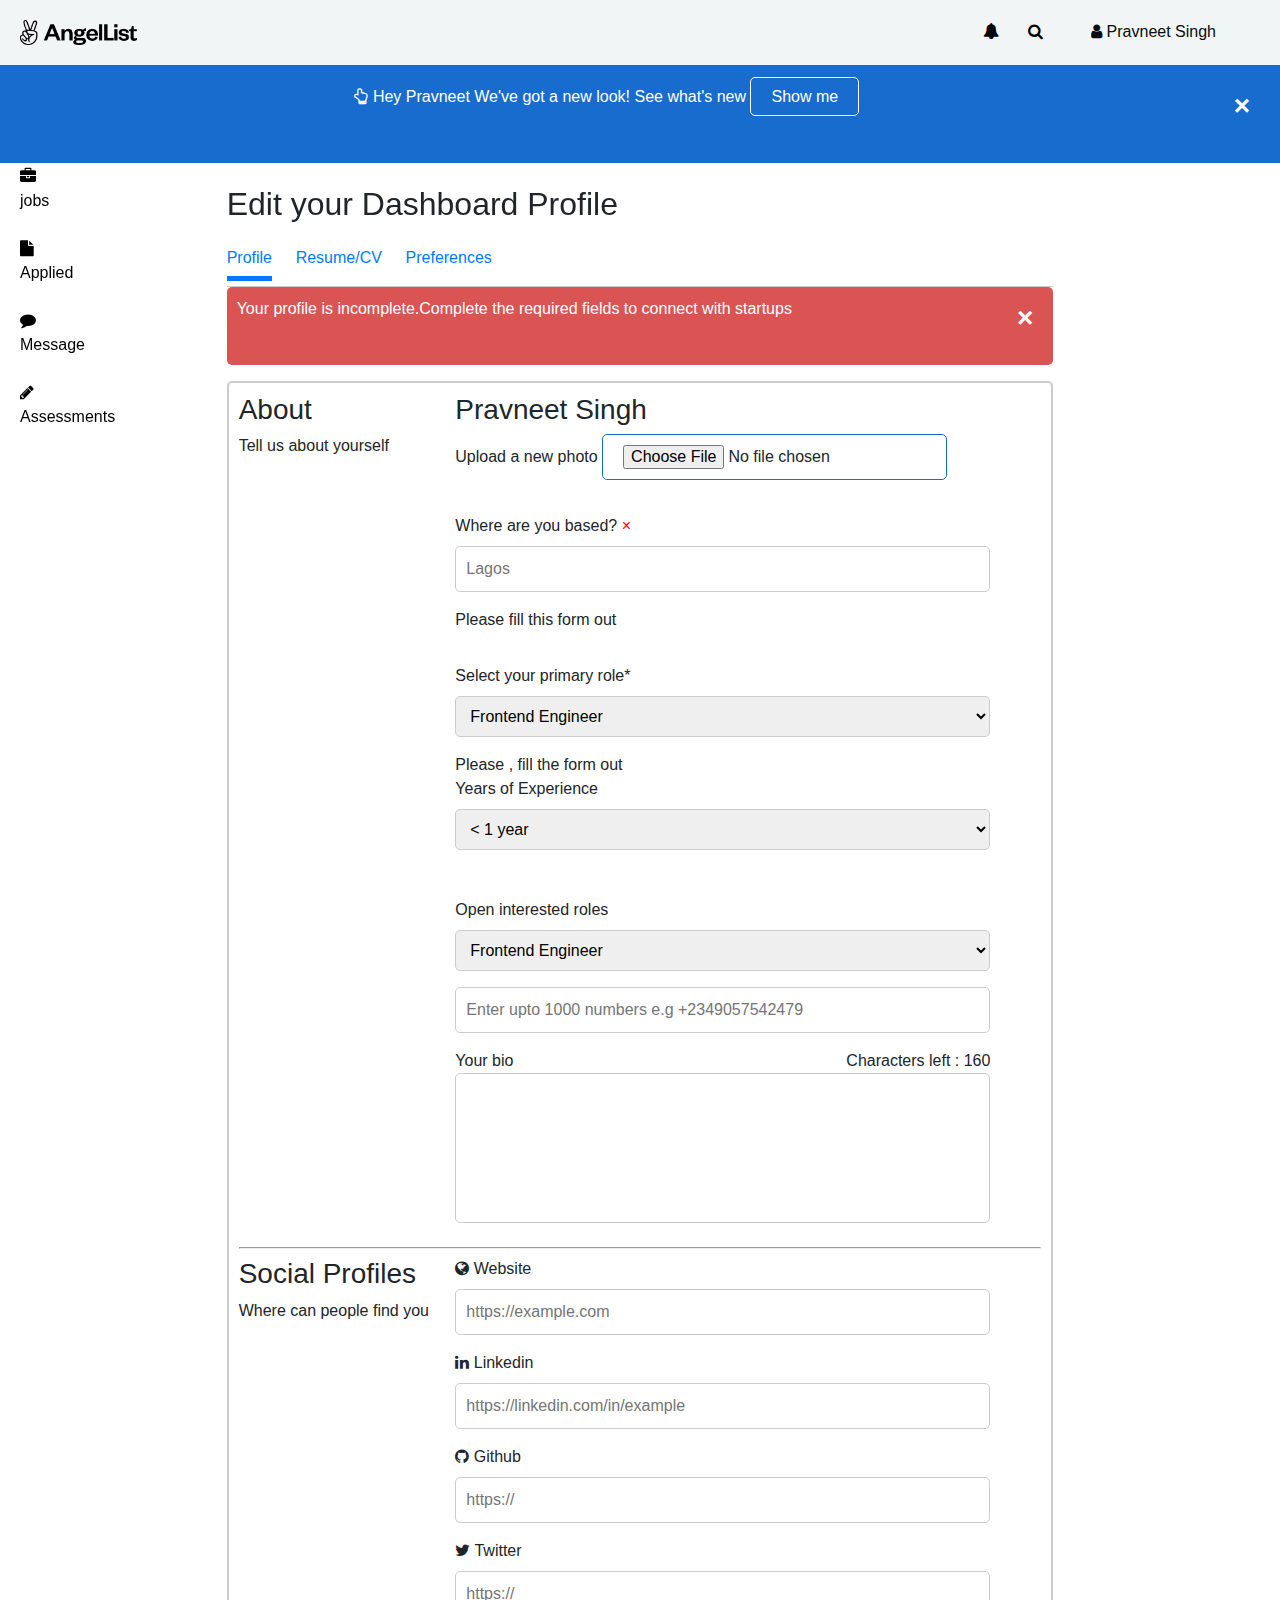
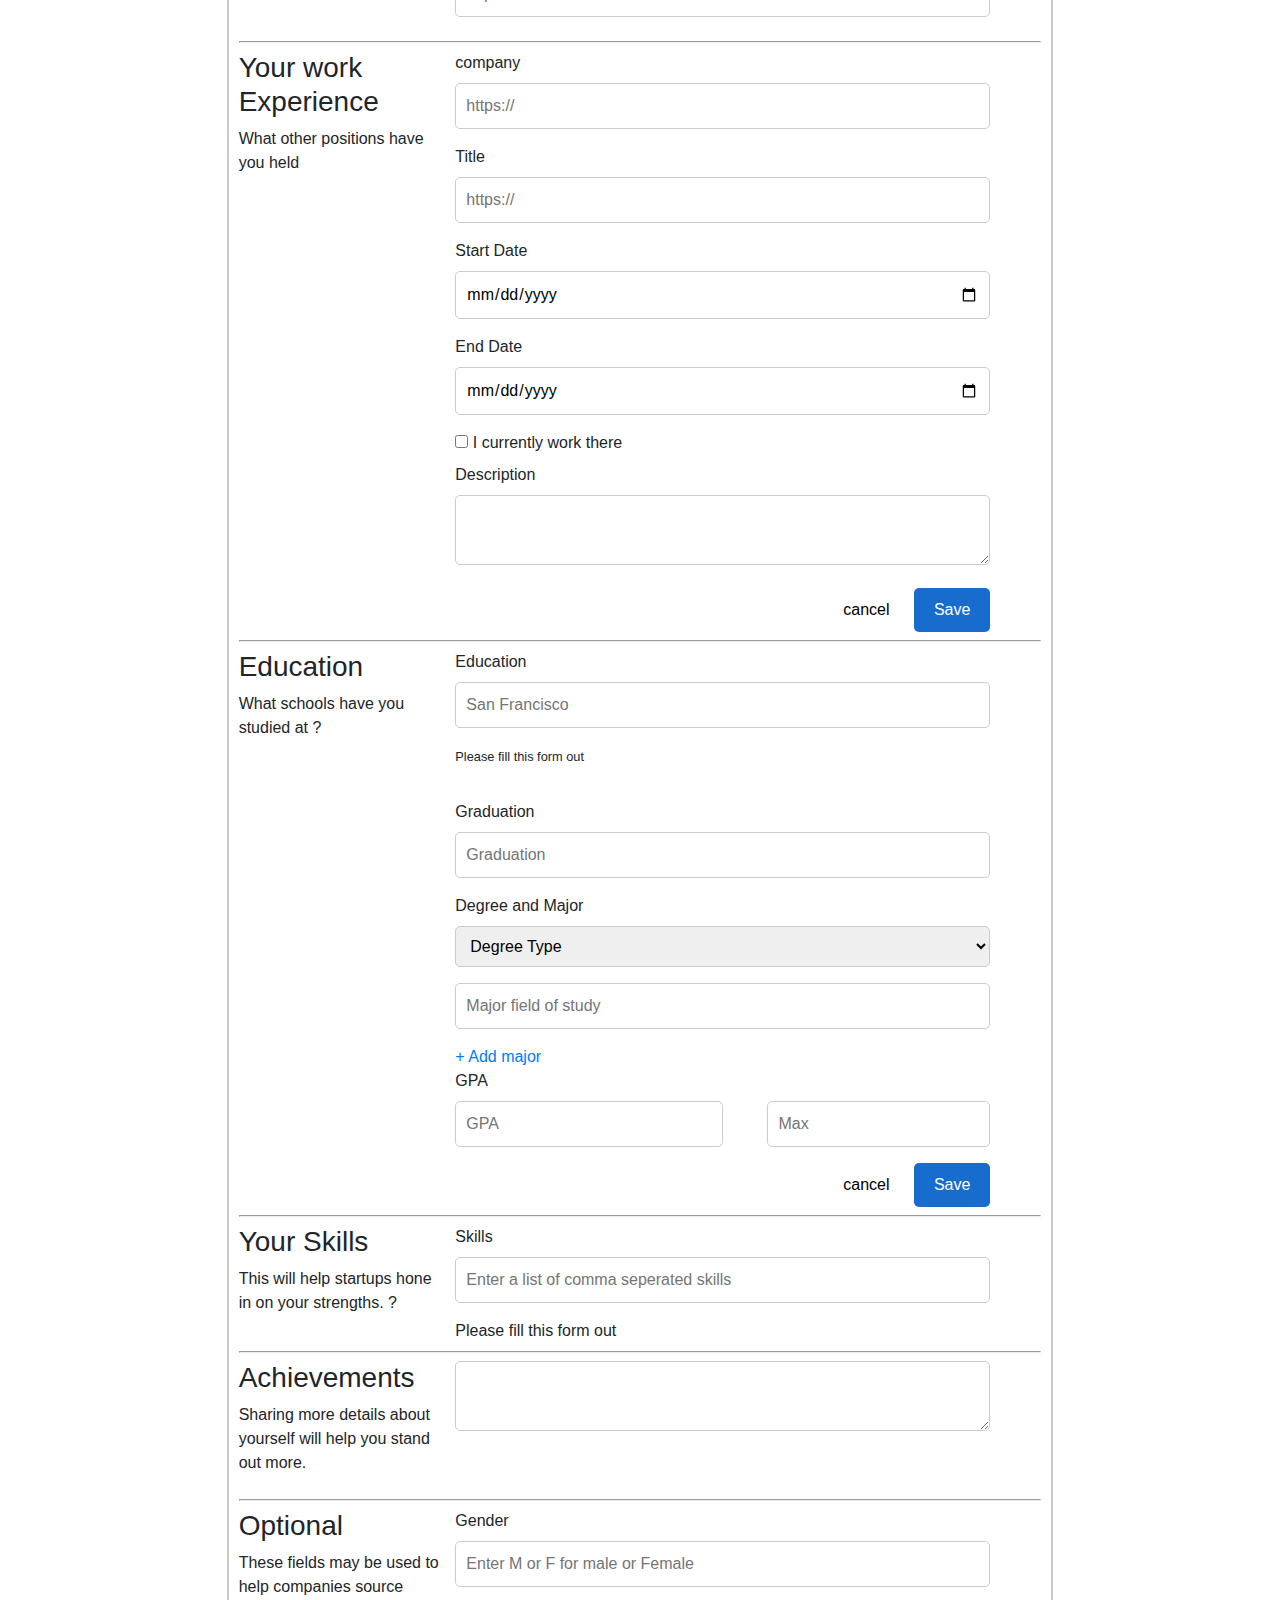
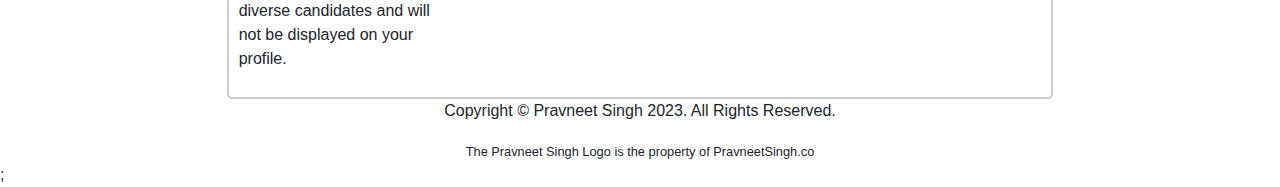
<file: index.html>
<!doctype html>
<html lang="en">
<head>
    <meta charset="utf-8">
    <meta name="viewport" content="width=device-width , initial-scale=1.0">
    <title>Edit your Dashboard Profile : User Details</title> 
    <link rel="stylesheet" href="css/easyframer.css"> 
    <link rel="stylesheet" href="assets/fontawesome/css/font-awesome.min.css"> 
    <link  rel="stylesheet" href="css/style.css"> 
</head> 
<body>
    <header>
        <section class="bg-input-github w-100 bg-header header">
            <!-- Wrap the contents within header-->
            <div class="framer">
                <!-- Align the contents taking note of mobile first design--> 
                <div class="frame justify-content-between">
                    <!--Brand--> 
                    
                    <a href="#" class="d-sm-hide">
                        <img src="assets/images/logo.png" class="w-100 w-15" alt="Our logo">
                    </a>
                    <!--Navigation--> 
                    <nav class="main-navigation d-sm-hide">
                        <a href="#">
                            <i class="fa fa-bell"></i>
                        </a> 
                        <a href="#">
                            <i class="fa fa-search"></i>
                        </a>
                        <section class="has-dropdown d-sm-hide">
                            <a href="#" class="user-link"> 
                                <i class="fa fa-user"></i> 
                                <span>Pravneet Singh</span> 
                            </a> 
                            <div class="is-drop-content">
                                <div class="frame justify-content-between border-b-faint pad-10 m-b-1">
                                    <div>
                                        <p class="m-b-2">Pravneet Singh</p>
                                        <small>Open to hire</small>
                                    </div>
                                    <img class="w-100 w-15 img-circle" src="assets/images/logo.png">
                                </div>
                                
                                <div class="anchor-block border-b-faint pad-10 m-b-1">
                                <h5 class="faint-text">Persona</h5> 
                                    <a href="#">Edit Profile</a> 
                                    <a href="#">Assessments</a> 
                                    <a href="#">Settings</a> 
                                </div>  
                                <div class="anchor-block">
                                    <a href="#" class="faint-text">Help</a>
                                    <a href="#" class="faint-text">Logout</a>
                                </div>

                                <a href="#" class="button no-border bg-blue white-text center-text job-link">Post a Job</a>
                            </div>
                        </section>
                        
                    </nav> 
                    <!-- Mobile Layout-->
                    <div class="fr-6">
                        <a href="#" class="w-15 d-md-hide">
                            <img src="assets/images/logo.png" class="w-100" alt="Our logo">
                        </a>
                    </div>
                    <div class="d-md-hide mobile-toggle pad-top-15">
                        <button class="mobile-toggler relative change-toggle pad-top-15" id="mobile-toggler">
                            <span></span>
                            <span></span>
                            <span></span> 
                        </button> 
                        <section class="mobile-navigations d-md-hide d-nothing out-of-view"> 
                            <a href="#" class="">Profile</a> <!--Profile is a dropdown-->
                            <a href="#" class="">Jobs</a> 
                            <a href="#" class="">Applied</a>
                            <a href="#" class="">Applied</a>
                            <a href="#" class="">Message</a>
                            <a href="#" class="">Assessments</a>
                            <section class="has-dropdown">
                                <a href="#" class="tabber">
                                    <spa> Notifications </spa>
                                    <i class="fa fa-caret-down fa fa-chevron-down"></i> 
                                </a>
                                <div class="tab-content">
                                        <a href="#">Front End</a>
                                        <a href="#">Front End</a>
                                        <a href="#">Front End</a>
                                </div> 
                            </section>
                            <!--Search--> 
                            <a href="#" class="">Logout</a>
                        </section>
                    </div>
                </div>
            </div>
        </section>
    </header> 
    <section>
        <!--Notification-->
        <div class="flex justify-content-between  bg-blue white-text m-b-2"> 
            <p></p>
            <p class="pad-20 center-text">
                <i class="fa fa-hand-o-up"></i>
                Hey Pravneet We've got a new look! See what's new 
                <a class="button white-text no-border no-outline radius-5  bg-parent border-around-white" href="#">
                    Show me
                </a>
            </p> 
            <p class="pad-20 close" data-dismiss=true  role="alertdialog">&times;</p>
        </div> 
       
        <div div class="framer ">
            <div class="frame ">
                <!--Sidebar -->
                <aside class="fr-md-2 d-sm-hide"> 
                    <div class="sticky-again">
                    <a href="#" >
                        <i class="fa fa-briefcase"></i> 
                        <p>jobs</p>
                    </a> 
                    <a href="#" >
                        <i class="fa fa-file"></i> 
                        <p>Applied</p>
                    </a>
                    <a href="#">
                        <i class="fa fa-comment"></i> 
                        <p>Message</p>
                    </a>
                    <a href="#">
                        <i class="fa fa-pencil"></i> 
                        <p>Assessments</p>
                    </a>
                </div>
                </aside> 
                <!--main content-->
                <main class="pad-top fr-md-8">
                    <div class="sticky-again">
                      <h2 class="m-b-2 edit-text">Edit your Dashboard Profile</h2> 
                    </div>
                    <!--The tabpane and the rest section -->
                    <div class="tabs-panel">
                        <a href="#" class="tab-reveal active-link">Profile</a> 
                        <a href="#" class="tab-reveal">Resume/CV</a>
                        <a href="#" class="tab-reveal">Preferences</a>
                    </div> 
                    <div class="tab active-content">
                        <div class="flex bg-red white-text radius-5 m-b-1">
                            <p class="pad-10">
                                Your profile is incomplete.Complete the required fields to connect with startups
                            </p>
                            <p class="pad-10 close white-text">&times;</p>
                        </div>
                        <div class="border-faint pad-10 radius-5">
                            <form method="POST" >
                                <div class="frame ">
                                    <div class="m-r-1 fr-md-3">
                                        <h3>About</h3> 
                                        <p>Tell us about yourself</p>
                                    </div> 
                                    <div class="fr-md-8">
                                        <div class="m-b-2r">
                                            <h3>Pravneet Singh</h3> 
                                            <label>Upload a new photo</label>
                                            <input type="file" id="avatar"
                                            class="m-b-2 a-p button no-border no-outline border-around-blue radius-5 bg-white">
                                        </div> 
                                        <div class="m-b-2r">
                                            <label>Where are you based? <spna class="red-text">&times;</spna></label>
                                            <div>
                                                <!-- <i>Search</i> -->
                                                <input id="residence"
                                                class="input a-p input-border-faint pad-10" 
                                                type="text" placeholder="Lagos">
                                            </div> 
                                            <span>Please fill this form out</span>
                                        </div>
                                        <div class="m-b-2r">
                                            <div>
                                                <label>Select your primary role*</label> 
                                                <select id="primary-role"
                                                class="input a-p input-border-faint pad-10">
                                                    <option value="Frontend  Engineer">Frontend Engineer</option> 
                                                    <option value="Backend Engineer">Backend Engineer</option>
                                                    <option value="Mobile App  Engineer">Mobile App Engineer</option>
                                                    <option value="Data Scientist">Data Scientist</option>
                                                </select> 
                                                <span>Please , fill the form out</span>
                                            </div> 
                                            <div>
                                                <label>Years of Experience</label> 
                                                <select id="Experience"
                                                class="input a-p input-border-faint pad-10">
                                                    <option value="less than 1">&lt; 1 year</option> 
                                                    <option value=" 1"> 1 year</option> 
                                                    <option value="2 years"> 2 years</option> 
                                                    <option value="3 years">3 years</option> 
                                                    <option value="4 years">4 years</option>  
                                                    <option value="4+">4+ years</option>
                                                </select> 
                                            </div>
                                        </div>
                                        <div>
                                            <label>Open interested  roles</label>
                                            <select  id="roles" class="input a-p input-border-faint pad-10" >
                                                <option value="Frontend  Engineer">Frontend Engineer</option> 
                                                <option value="Backend Engineer">Backend Engineer</option>
                                                <option value="Mobile App  Engineer">Mobile App Engineer</option>
                                                <option value="Data Scientist">Data Scientist</option>
                                            </select> 
                                        </div>
                                        <!-- <div>
                                            <label>Select Mobile numbers </label>
                                            <select  id="numbers" class="input input-border-faint pad-10" multiple>
                                                <option value="+2349099009900">+2349099009900</option> 
                                                <option value="+2349099009901">+2349099009901</option> 
                                                <option value="+2349099009902">+2349099009902</option> 
                                                <option value="+2349099009903">+2349099009903</option> 
                                            </select> 
                                        </div> -->
                                        <div>
                                            <input 
                                                class="input a-p input-border-faint pad-10" 
                                                type="text" id="mobile" 
                                                placeholder="Enter upto 1000 numbers e.g +2349057542479"
                                            >
                                        </div>
                                        <div>
                                            <div class="frame  justify-content-between">
                                                <span>Your bio</span>
                                                <div>
                                                    <span>Characters left : </span>
                                                    <span id="textCount">160</span> 
                                                </div>
                                            </div>
                                            <div 
                                              contenteditable="true"  
                                              id="message" class="a-p input input-border-faint pad-10" 
                                              style="height:150px"> 
                                            </div>
                                        </div>
                                    </div>
                                </div>
                                <hr>
                                <div class="frame ">
                                    <div class="fr-md-3 m-r-1">
                                        <h3>Social Profiles</h3> 
                                        <p>Where can people find you</p>
                                    </div> 
                                    <div class="fr-md-8 fr-12">
                                        <div>
                                            <label><i class="fa fa-globe"></i> Website</label>
                                            <div>
                                                <input 
                                                class="input input-border-faint pad-10" 
                                                type="text" 
                                                placeholder="https://example.com">
                                            </div> 
                                        </div>
                                        <div>
                                            <label><i class="fa fa-linkedin"></i> Linkedin</label>
                                            <div>
                                                <input 
                                                class="input a-p input-border-faint pad-10" 
                                                type="text" id="linkedin"
                                                placeholder="https://linkedin.com/in/example">
                                            </div> 
                                        </div>
                                        <div>
                                            <label><i class="fa fa-github"></i> Github</label>
                                            <div>
                                                <input 
                                                class="input input-border-faint pad-10" type="text" placeholder="https://">
                                            </div> 
                                        </div>
                                        <div>
                                            <label><i class="fa fa-twitter"></i> Twitter</label>
                                            <div>
                                                <input 
                                                class="input input-border-faint pad-10" type="text" placeholder="https://">
                                            </div> 
                                        </div>
                                    </div> 
                                </div> 
                                <hr/>
                                <div class="frame">
                                    <div class="fr-md-3 m-r-1">
                                        <h3>Your work Experience</h3> 
                                        <p>What other positions have you held</p>
                                    </div> 
                                    <div class="fr-md-8 fr-12">
                                        <div>
                                            <label>company</label>
                                            <div>
                                                <input 
                                                id="company"
                                                class="input input-border-faint pad-10 data-experience"
                                                type="text" placeholder="https://">
                                            </div> 
                                        </div>
                                        <div>
                                            <label>Title</label>
                                            <div>
                                                <input type="text" id="title"
                                                class="input data-experience input-border-faint pad-10" placeholder="https://">
                                            </div> 
                                        </div>
                                        <div>
                                            <label>Start Date</label>
                                            <div>
                                                <input type="date" id="start-date"
                                                class="input data-experience input-border-faint pad-10" >
                                            </div> 
                                        </div>
                                        <div>
                                            <label>End Date</label>
                                            <div>
                                                <input type="date" id="end-date"
                                                class="input exp input-border-faint pad-10 data-experience" >
                                            </div> 
                                            <input type="checkbox" class="a-p data-experience" id="check-work"> 
                                            <label>I currently work there</label>
                                        </div> 
                                        <div>
                                            <label>Description</label>
                                            <div>
                                                <textarea id="description"
                                                class="input input-border-faint pad-10 data-experience"></textarea>
                                            </div> 
                                        </div>
                                        <div class="text-right">
                                            <button 
                                            id="reset-experience" 
                                            class="button bg-parent no-border no-outline radius-5 a-p">
                                                cancel
                                            </button>
                                            <button 
                                            role="button"
                                            id="submit-experience"
                                            class="button bg-blue white-text no-border no-outline radius-5 a-p">
                                            Save
                                            </button>
                                        </div>
                                    </div> 
                                </div>
                                <hr>
                            
                                <div class="frame">
                                    <div class="fr-md-3 m-r-1">
                                        <h3>Education</h3> 
                                        <p>What schools have you studied at ?</p>
                                    </div> 
                                    <div class="fr-md-8 fr-12">
                                        <div class="m-b-2r">
                                            <label>Education</label>
                                            <div>
                                            
                                                <input 
                                                class="input input-border-faint pad-10" type="text" placeholder="San Francisco">
                                            </div> 
                                            <small>Please fill this form out</small>
                                        </div>
                                        <div>
                                            <label>Graduation</label>
                                            <input class="input input-border-faint pad-10" type="text" placeholder="Graduation">
                                        </div>
                                        <div>
                                            <div>
                                                <label>Degree and Major</label> 
                                                <select class="input input-border-faint pad-10">
                                                    <option value="Degree Type">Degree Type</option> 
                                                </select> 
                                                <input class="input input-border-faint pad-10" type="text" placeholder="Major field of study"> 
                                                <a href="#">+ Add major</a>
                                            </div> 
                                        </div>
                                        <div>
                                            <label>GPA</label> 
                                            <div class="frame justify-content-between">
                                                <div class="fr-md-6 m-r-1 fr-12">
                                                    <input class="input input-border-faint pad-10" type="text" placeholder="GPA"> 
                                                </div> 
                                                <div class="fr-md-5 fr-12">
                                                    <input class="input input-border-faint pad-10" type="text" placeholder="Max"> 
                                                </div>
                                            </div>
                                        </div>
                                        <div class="text-right">
                                            <button class="button bg-parent no-border no-outline radius-5">
                                                cancel
                                            </button>
                                            <button 
                                            class="button bg-blue white-text no-border no-outline radius-5">
                                            Save
                                            </button>
                                        </div>
                                    </div>
                                </div>
                                <hr/>
                                <div class="frame">
                                    <div class="fr-md-3 m-r-1">
                                        <h3>Your Skills</h3> 
                                        <p>This will help startups hone in on your strengths. ?</p>
                                    </div> 
                                    <div class="fr-md-8 fr-12"> 
                                        <label>Skills</label>
                                        <div>
                                
                                            <input class="input input-border-faint pad-10"
                                            type="text" placeholder="Enter a list of comma seperated skills">
                                        </div> 
                                        <span>Please fill this form out</span>
                                    </div>
                                </div> 
                                <hr/>
                                <div class="frame">
                                    <div class="fr-md-3 m-r-1">
                                        <h3>Achievements</h3> 
                                        <p>Sharing more details about yourself will help
                                            you stand out more.
                                        </p>
                                    </div> 
                                    <div class="fr-md-8 fr-12">
                                    
                                        <div>
                                            <textarea class="input input-border-faint pad-10"></textarea>
                                        </div>
                                    </div>
                                </div>
                                <hr>
                                <div class="frame">
                                    <div class="fr-md-3 m-r-1">
                                        <h3>Optional</h3> 
                                        <p>
                                            These fields may be used 
                                            to help companies source diverse candidates 
                                            and will not be displayed on your profile.
                                        </p>
                                    </div> 
                                    <div class="fr-md-8 fr-12">
                                        <div>
                                            <label>Gender</label>
                                            <input 
                                            class="input input-border-faint pad-10" type="text" placeholder="Enter M or F for male or Female">
                                        </div>
                                    </div>
                                    
                                </div>
                            </form> 
                        </div>
                    </div>
                    <!--Second tab-->
                    <div class="tab">
                        <h2>You have no resume to display currently</h2>
                    </div>
                     <!--Last  tab-->
                     <div class="tab">
                        <h2>You are yet to create a preference</h2>
                    </div>
                </main>
            </div>
            
        </div>
    </section>
    <footer>
        <div class="framer center-text">
            <p>Copyright &copy; Pravneet Singh 2023. All Rights Reserved. </p>
            <small>The Pravneet Singh Logo is the property of PravneetSingh.co</small>
        </div>
    </footer> 
    <script src="js/easyframer.js"></script> 
    <script src="js/profile-setup.js"></script>
</body>
</html>;
</file>
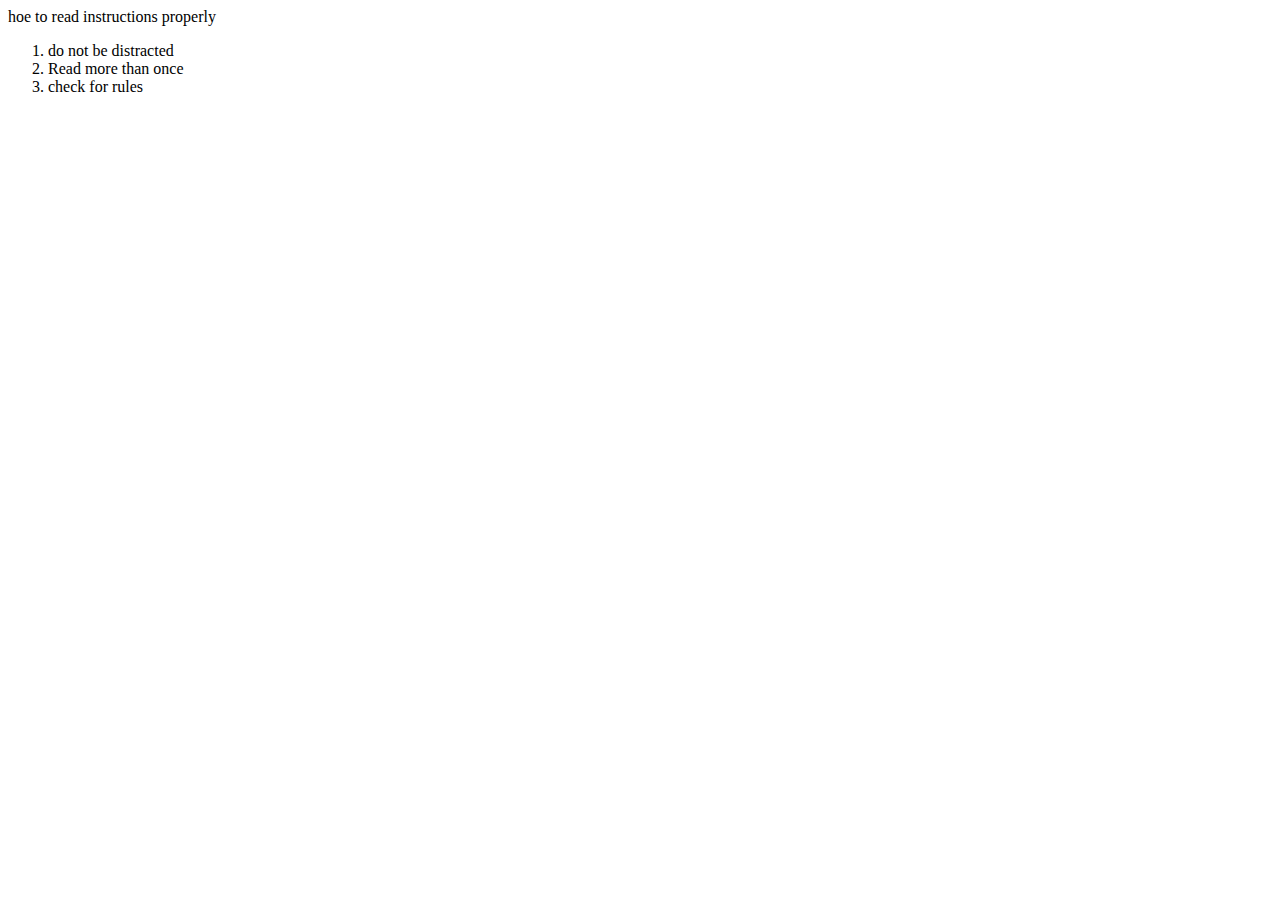
<file: instructions.html>
<html lang="en">
<head>
    <meta charset="UTF-8">
    <meta name="viewport" content="width=device-width, initial-scale=1.0">
    <title>Document</title>
</head>
<body>
    <p>hoe to read instructions properly</p>
    <ol>
        <li> do not be distracted</li>
        <li> Read more than once</li>
        <li> check for rules </li>
    </ol>
</body>
</html>
</file>
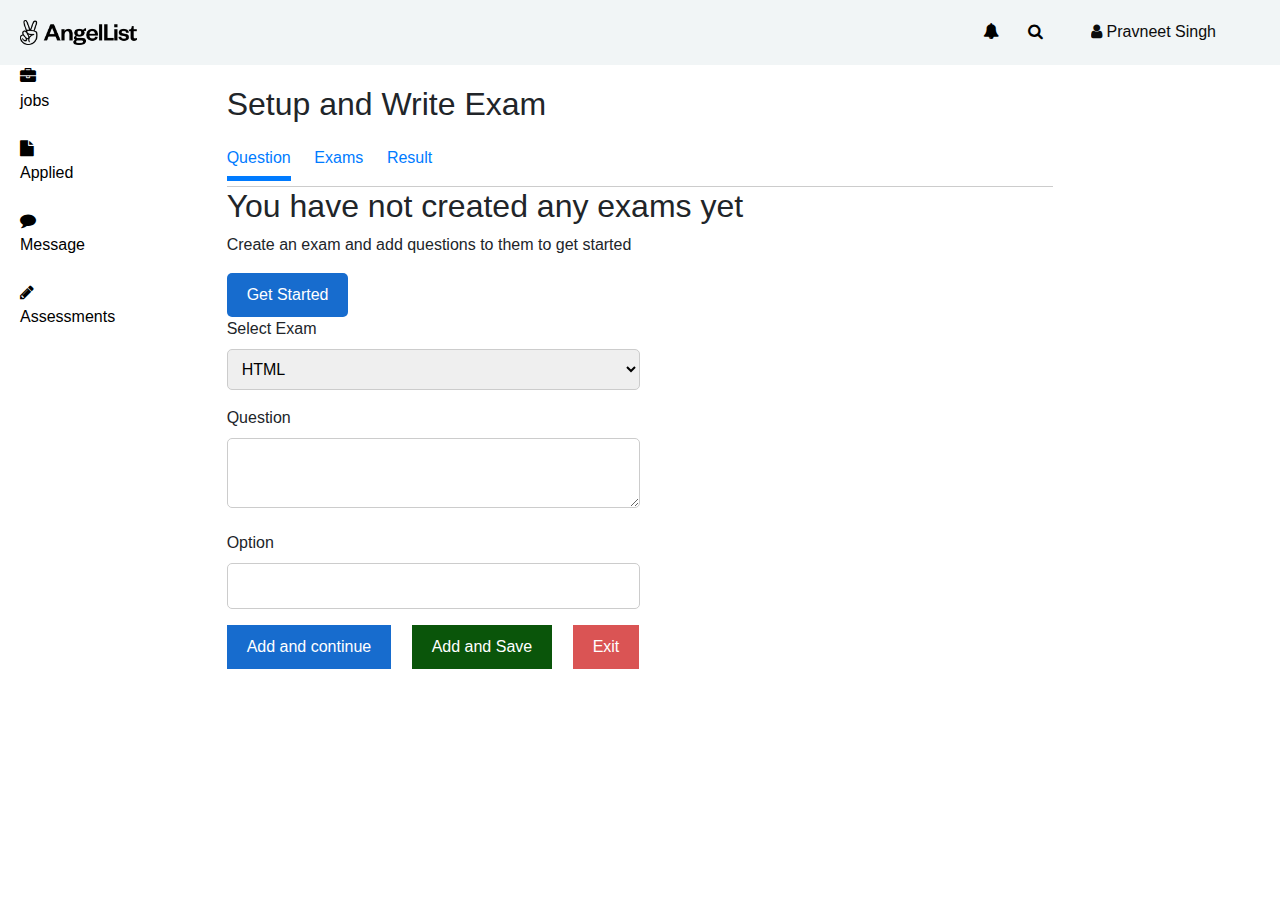
<file: question.html>
<!doctype html>
<html lang="en">
<head>
    <meta charset="utf-8">
    <meta name="viewport" content="width=device-width , initial-scale=1.0">
    <title>Edit your Dashboard Profile : User Details</title> 
    <link rel="stylesheet" href="css/easyframer.css"> 
    <link rel="stylesheet" href="assets/fontawesome/css/font-awesome.min.css"> 
    <link  rel="stylesheet" href="css/style.css"> 
</head> 
<body>
    <header>
        <section class="bg-input-github w-100 bg-header header">
            <!-- Wrap the contents within header-->
            <div class="framer">
                <!-- Align the contents taking note of mobile first design--> 
                <div class="frame justify-content-between">
                    <!--Brand--> 
                    
                    <a href="#" class="d-sm-hide">
                        <img src="assets/images/logo.png" class="w-100 w-15" alt="Our logo">
                    </a>
                    <!--Navigation--> 
                    <nav class="main-navigation d-sm-hide">
                        <a href="#">
                            <i class="fa fa-bell"></i>
                        </a> 
                        <a href="#">
                            <i class="fa fa-search"></i>
                        </a>
                        <section class="has-dropdown d-sm-hide">
                            <a href="#" class="user-link"> 
                                <i class="fa fa-user"></i> 
                                <span>Pravneet Singh</span> 
                            </a> 
                            <div class="is-drop-content">
                                <div class="frame justify-content-between border-b-faint pad-10 m-b-1">
                                    <div>
                                        <p class="m-b-2">Pravneet Singh</p>
                                        <small>Open to hire</small>
                                    </div>
                                    <img class="w-100 w-15 img-circle" src="assets/images/logo.png">
                                </div>
                                
                                <div class="anchor-block border-b-faint pad-10 m-b-1">
                                <h5 class="faint-text">Persona</h5> 
                                    <a href="#">Edit Profile</a> 
                                    <a href="#">Assessments</a> 
                                    <a href="#">Settings</a> 
                                </div>  
                                <div class="anchor-block">
                                    <a href="#" class="faint-text">Help</a>
                                    <a href="#" class="faint-text">Logout</a>
                                </div>

                                <a href="#" class="button no-border bg-blue white-text center-text job-link">Post a Job</a>
                            </div>
                        </section>
                        
                    </nav> 
                    <!-- Mobile Layout-->
                    <div class="fr-6">
                        <a href="#" class="w-15 d-md-hide">
                            <img src="assets/images/logo.png" class="w-100" alt="Our logo">
                        </a>
                    </div>
                    <div class="d-md-hide mobile-toggle pad-top-15">
                        <button class="mobile-toggler relative change-toggle pad-top-15" id="mobile-toggler">
                            <span></span>
                            <span></span>
                            <span></span> 
                        </button> 
                        <section class="mobile-navigations d-md-hide d-nothing out-of-view"> 
                            <a href="#" class="">Profile</a> <!--Profile is a dropdown-->
                            <a href="#" class="">Jobs</a> 
                            <a href="#" class="">Applied</a>
                            <a href="#" class="">Applied</a>
                            <a href="#" class="">Message</a>
                            <a href="#" class="">Assessments</a>
                            <section class="has-dropdown">
                                <a href="#" class="tabber">
                                    <spa> Notifications </spa>
                                    <i class="fa fa-caret-down fa fa-chevron-down"></i> 
                                </a>
                                <div class="tab-content">
                                        <a href="#">Front End</a>
                                        <a href="#">Front End</a>
                                        <a href="#">Front End</a>
                                </div> 
                            </section>
                            <!--Search--> 
                            <a href="#" class="">Logout</a>
                        </section>
                    </div>
                </div>
            </div>
        </section>
    </header> 
    <section>
        <div div class="framer ">
            <div class="frame ">
                <!--Sidebar -->
                <aside class="fr-md-2 d-sm-hide"> 
                    <div class="sticky-again">
                    <a href="#" >
                        <i class="fa fa-briefcase"></i> 
                        <p>jobs</p>
                    </a> 
                    <a href="#" >
                        <i class="fa fa-file"></i> 
                        <p>Applied</p>
                    </a>
                    <a href="#">
                        <i class="fa fa-comment"></i> 
                        <p>Message</p>
                    </a>
                    <a href="#">
                        <i class="fa fa-pencil"></i> 
                        <p>Assessments</p>
                    </a>
                </div>
                </aside> 
                <!--main content-->
                <main class="pad-top fr-md-8">
                    <div class="sticky-again">
                      <h2 class="m-b-2 edit-text">Setup and Write Exam</h2> 
                    </div>
                    <!--The tabpane and the rest section -->
                    <div class="tabs-panel">
                        <a href="#" class="tab-reveal active-link">Question</a> 
                        <a href="#" class="tab-reveal">Exams</a>
                        <a href="#" class="tab-reveal">Result</a>
                    </div> 
                    <div class="">
                        <div>
                            <h2>You have not created any exams yet</h2>
                            <p>Create an exam and add questions to them to get started</p> 
                            <button class="button no-border no-outline bg-blue white-text radius-5">
                                Get Started
                            </button>
                        </div>
                        <div class="frame">
                            <!-- <div class="fr-md-3"></div>  -->
                            <div class="fr-md-6">
                                <form>
                                    <label for="exam">Select Exam</label> 
                                    <select class="input input-border-faint pad-10" id="exam">
                                        <option value="HTML">HTML</option>
                                        <option value="CSS">CSS</option>
                                        <option value="JS">JS</option>
                                        <option value="MONGO">MONGO</option>
                                    </select>
                                    <label for="Question">Question</label> 
                                    <textarea class="input input-border-faint pad-10" id="question">

                                    </textarea>
                                    <label for="option">Option</label> 
                                    <input class="input input-border-faint pad-10" id="option"> 
                                    <div>
                                        <button class="button no-border no-outline bg-blue white-text m-r-1">
                                            Add and continue
                                        </button>
                                        <button class="button no-border no-outline bg-green white-text m-r-1">
                                            Add and Save
                                        </button>
                                        <button class="button no-border no-outline bg-parent bg-red white-text">
                                            Exit
                                        </button>
                                    </div>
                                    
                                </form>
                            </div>
                            <div class="fr-md-3"></div>
                        </div>
                    </div>
                </main>
            </div>
    </section>
</body>
</html>
</file>
<file: css/style.css>
.framer {
    padding-right : 20px;
    padding-left: 20px;
}
.header {
    padding-top : 1.25rem;
    padding-bottom: 1.25rem;
} 
.bg-header {
    background : rgba(240, 244, 245, 0.945);
}
.w-15 {
    width : 15%;
} 
.main-navigation a , aside a {
    text-decoration: none; 
    
    color : #000
} 
.main-navigation a {
    margin-right :1.5rem ; 
}
.bg-green {
    background: rgb(10, 85, 10);
}
aside a { 
    display : block;
    margin-bottom: 1.5rem;
}
a.user-link {
    padding : 10px 20px ; 
    transition : background-color 2s
}
a.user-link:hover{
    border : none ; 
    outline : 0;
    background : #ccc;
    margin-bottom: 3rem;
    
}
.has-dropdown {
    display : inline !important; 
    position : relative;
  }
  .is-drop-content a {
    display : block;
    margin-bottom: 1.5rem;
    color : #18181A ; 
    text-decoration: none;
  }
  .is-drop-content {
    position : absolute ; 
    transform : translateX(-100px) ;
    top : 45px;
    /* top : 45px;
    left : 0;
    right : 10px; */
    border-radius : 10px;
    /* box-shadow : 0 1px 2px #ccc, 0 1px 2px #222; */
    background : #fff;
    padding : 1rem;
    z-index : 300000;
    min-width : 300px;
    display : none;
  }
  .has-dropdown:hover .is-drop-content {
    display : block
  }
  .has-dropdown > a {
    text-decoration : none ; 
    opacity : .95;
   
    font-family : "Segoe UI" , Helvetica , "Helvetica neue" , sans-serif;
    transition : color 2s;
} 
.img-circle {
    border-radius:50%;
    height :40px;
    width : 40px;
}
.m-b-2 {
    margin-bottom: 2px;
}
.anchor-block a {
    display : block;
    font-size: 1rem;
    margin-bottom: 3px;
}
a.job-link{
    color : #fff;
}
*.faint-text , a.faint-text  {
    color : rgb(211, 195, 195);
    font-size: .95rem;
}
.border-b-faint {
    border-bottom : 1px solid #ccc;
}
.bg-blue {
    background : rgb(23, 108, 206)
} 
.pad-top {
    padding-top : 20px
}
.pad-20 { 
    padding : 20px;
}
.border-around-white {
    border : 1px solid #fff;
}
.tabs-panel {
    border-bottom : 1px solid #ccc;
    padding-bottom : 1rem;
}
.tabs-panel a {
    margin-right : 1.2rem;
}
.bg-red {
    background : rgb(218, 84, 84);
} 
.border-faint {
    border : 2px solid #ccc;
}
.border-around-blue {
    border : 1px solid rgb(23, 108, 206)
}
.m-b-2r {
    margin-bottom : 2rem;
}
.flex {
    display : flex ;
    justify-content: space-between;
}
.pad-10 {
    padding : 10px
}
.input {
    border-radius: 5px;
    margin-bottom : 1rem;
} 
.sticky-again {
    position : -webkit-sticky!important ; 
    position : sticky!important ; 
    top : 0 ; 
    background : #fff;
    z-index : 40;
    width : 100% ;
    padding-bottom : 20px;
    /* box-shadow: 0 3px 6px 0 rgba(126, 82, 82, 0.05)  */
}
.edit-text {
    font-size: 1rem;
}
/* Styling mobile navbar */
.mobile-toggle {
    padding-top : 10px;
}
  .mobile-toggle  button {
   border : none ;
   outline : none ; 
   background : none;
   /* padding-top: 5px; */
  }
  .mobile-toggle  span {
    display: block;
    height: 3px;
    width: 25px;
    background : #000;
    margin-top: 4px;
    margin-bottom: 4px;
    -webkit-transform: rotate(0deg);
    transform: rotate(0deg);
    left: 0;
    opacity: 1;
  } 
  .mobile-toggle  span:nth-child(2){
    width: 15px;
  }
  
  .mobile-toggle  span:nth-child(1),
  .mobile-toggle span:nth-child(3) {
    transition: -webkit-transform .35s ease-in-out;
    transition: transform .35s ease-in-out;
  } 
  .mobile-toggle :not(.change-toggle) span:nth-child(1) , .mobile-toggle :not(.change-toggle) span:nth-child(3) {
    position: absolute;
    /* left: 25px; */
    top: 5px;
    -webkit-transform: rotate(135deg);
    transform: rotate(135deg);
    opacity: 0.9;
  }
  .mobile-toggle :not(.change-toggle) span:nth-child(2) {
    height: 12px;
    visibility: hidden;
    background-color: transparent;
  }  
  .mobile-toggle :not(.change-toggle) span:nth-child(3) {
    /* position: absolute; */
    /* left: 25px; */
    /* top: 5px; */
    -webkit-transform: rotate(-135deg);
    transform: rotate(-135deg);
    /* opacity: 0.9; */
  } 
.mobile-navigations {
    position:fixed;
    /* top : 50px; */
    top : 0 ;
    left : 0;
    height: 100%; 
    width : 50%;
    padding : 1rem 0 ; 
    z-index : 9000000000000000;
    box-shadow: 0 4px 8px 0 rgba(0 , 0 , 0 , 0.2) , 0 6px 20px 0 rgba(0 , 0 , 0 , 0.19);
    background : #fff;
    transition: transform 2s;
    padding-left : 20px;
    overflow : scroll;
} 
.out-of-view {
    transform: translateX(-1000px);  
}
.mobile-navigations a {
    display : block;
    margin-bottom: .5rem;
    font-size: 1.2rem;
    padding: 1rem;
}
/* Style for handling interactive validation*/ 
.border-error-color {
    border-color: #f00;
    animation : shaking .5s ease 0ms infinite alternate ; 
} 
#started:hover, #learn:hover {
    text-decoration : none;
    color : #000
}
@keyframes shaking {
    0%{
        transform : translateX(10px)
    }
    100%{
        transform : translateX(0px)
    }
}
.border-good-color {
    border-color: rgb(6, 200, 6);
} 
.border-moderate-color {
    border-color: dodgerblue; 
    animation : shaking .5s ease 0ms infinite alternate ; 
} 
.loader {
    border : 16px solid #f3f3f3;
    /* You can keep adding more spinners via border-side  */
    border-top : 16px solid #3498db;
    border-bottom : 16px solid rgb(234, 0, 255);
    border-radius : 50% ; 
    width : 20px;
    height : 20px;
    animation : spin 2s linear infinite
  } 
@keyframes spin {
    0% {
      transform : rotate(0deg);
    }
    100% {
      transform : rotate(360deg)
    }
}
@media (max-width : 576px ){
    .pad-20 {
        padding : 5px;
        line-height: 2.0;
    }
}
@media (min-width : 768px ){
    .edit-text {
        font-size: 2rem;
    }
}
</file>
<file: css/easyframer.css>
/*!
 * easyFramer v1.0.0(https://easyframer.bigjara.com)
 * Copyright 2020 Adeleke Bright
 * Copyright 2020 Bigjara .
 * Acknowledgement Normalization.css and Twitter Bootstrap
 * Licensed under MIT (https://github.com/bigjara/easyframer/blob/master/LICENSE)
 */
 :root {
    --blue: #007bff;
    --indigo: #6610f2;
    --purple: #6f42c1;
    --pink: #e83e8c;
    --red: #dc3545;
    --orange: #fd7e14;
    --yellow: #ffc107;
    --green: #28a745;
    --teal: #20c997;
    --cyan: #17a2b8;
    --white: #fff;
    --gray: #6c757d;
    --gray-dark: #343a40;
    --primary: #007bff;
    --secondary: #6c757d;
    --success: #28a745;
    --info: #17a2b8;
    --warning: #ffc107;
    --danger: #dc3545;
    --light: #f8f9fa;
    --dark: #343a40;
    --breakpoint-xs: 0;
    --breakpoint-sm: 576px;
    --breakpoint-md: 768px;
    --breakpoint-lg: 992px;
    --breakpoint-xl: 1200px;
    --font-family-sans-serif: -apple-system, BlinkMacSystemFont, "Segoe UI", Roboto, "Helvetica Neue", Arial, "Noto Sans", sans-serif, "Apple Color Emoji", "Segoe UI Emoji", "Segoe UI Symbol", "Noto Color Emoji";
    --font-family-monospace: SFMono-Regular, Menlo, Monaco, Consolas, "Liberation Mono", "Courier New", monospace;
  }
  
  *,
  *::before,
  *::after {
    box-sizing: border-box;
  }
  
  html {
    font-family: sans-serif;
    line-height: 1.15;
    -webkit-text-size-adjust: 100%;
    -webkit-tap-highlight-color: rgba(0, 0, 0, 0);
  }
  @-ms-viewport {
    width: device-width;
  }
  article, aside, figcaption, figure, footer, header, hgroup, main, nav, section {
    display: block;
  }
  
  body {
    margin: 0;
    font-family: -apple-system, BlinkMacSystemFont, "Segoe UI", Roboto, "Helvetica Neue", Arial, "Noto Sans", sans-serif, "Apple Color Emoji", "Segoe UI Emoji", "Segoe UI Symbol", "Noto Color Emoji";
    font-size: 1rem;
    font-weight: 400;
    line-height: 1.5;
    color: #212529;
    text-align: left;
    background-color: #fff;
  }
  
  [tabindex="-1"]:focus:not(:focus-visible) {
    outline: 0 !important;
  }
  
  hr {
    box-sizing: content-box;
    height: 0;
    overflow: visible;
  }
  
  h1, h2, h3, h4, h5, h6 {
    margin-top: 0;
    margin-bottom: 0.5rem;
  }
  
  p {
    margin-top: 0;
    margin-bottom: 1rem;
  }
  
  abbr[title],
  abbr[data-original-title] {
    text-decoration: underline;
    -webkit-text-decoration: underline dotted;
    text-decoration: underline dotted;
    cursor: help;
    border-bottom: 0;
    -webkit-text-decoration-skip-ink: none;
    text-decoration-skip-ink: none;
  }
  
  address {
    margin-bottom: 1rem;
    font-style: normal;
    line-height: inherit;
  }
  
  ol,
  ul,
  dl {
    margin-top: 0;
    margin-bottom: 1rem;
  }
  
  ol ol,
  ul ul,
  ol ul,
  ul ol {
    margin-bottom: 0;
  }
  
  dt {
    font-weight: 700;
  }
  
  dd {
    margin-bottom: .5rem;
    margin-left: 0;
  }
  
  blockquote {
    margin: 0 0 1rem;
  }
  
  b,
  strong {
    font-weight: bolder;
  }
  
  small {
    font-size: 80%;
  }
  
  sub,
  sup {
    position: relative;
    font-size: 75%;
    line-height: 0;
    vertical-align: baseline;
  }
  
  sub {
    bottom: -.25em;
  }
  
  sup {
    top: -.5em;
  }
  
  a {
    color: #007bff;
    text-decoration: none;
    background-color: transparent;
  }
  
  a:hover {
    color: #0056b3;
    text-decoration: underline;
  } 

  
  a:not([href]) {
    color: inherit;
    text-decoration: none;
  }
  
  a:not([href]):hover {
    color: inherit;
    text-decoration: none;
  }
  
  pre,
  code,
  kbd,
  samp {
    font-family: SFMono-Regular, Menlo, Monaco, Consolas, "Liberation Mono", "Courier New", monospace;
    font-size: 1em;
  }
  
  pre {
    margin-top: 0;
    margin-bottom: 1rem;
    overflow: auto;
  }
  
  figure {
    margin: 0 0 1rem;
  }
  
  img {
    vertical-align: middle;
    border-style: none;
  }
  
  svg {
    overflow: hidden;
    vertical-align: middle;
  }
  
  
  label {
    display: inline-block;
    margin-bottom: 0.5rem;
  }
  
  button {
    border-radius: 0;
  }
  
  button:focus {
    outline: 1px dotted;
    outline: 5px auto -webkit-focus-ring-color;
  }
  
  input,
  button,
  select,
  optgroup,
  textarea {
    margin: 0;
    font-family: inherit;
    font-size: inherit;
    line-height: inherit;
  }
  
  button,
  input {
    overflow: visible;
  }
  
  button,
  select {
    text-transform: none;
  }
  
  select {
    word-wrap: normal;
  }
  
  button,
  [type="button"],
  [type="reset"],
  [type="submit"] {
    -webkit-appearance: button;
  }
  
  button:not(:disabled),
  [type="button"]:not(:disabled),
  [type="reset"]:not(:disabled),
  [type="submit"]:not(:disabled) {
    cursor: pointer;
  }
  
  button::-moz-focus-inner,
  [type="button"]::-moz-focus-inner,
  [type="reset"]::-moz-focus-inner,
  [type="submit"]::-moz-focus-inner {
    padding: 0;
    border-style: none;
  }
  
  input[type="radio"],
  input[type="checkbox"] {
    box-sizing: border-box;
    padding: 0;
  }
  
  input[type="date"],
  input[type="time"],
  input[type="datetime-local"],
  input[type="month"] {
    -webkit-appearance: listbox;
  }
  
  textarea {
    overflow: auto;
    resize: vertical;
  }
  
  fieldset {
    min-width: 0;
    padding: 0;
    margin: 0;
    border: 0;
  }
  
  legend {
    display: block;
    width: 100%;
    max-width: 100%;
    padding: 0;
    margin-bottom: .5rem;
    font-size: 1.5rem;
    line-height: inherit;
    color: inherit;
    white-space: normal;
  }
  
  progress {
    vertical-align: baseline;
  }
  
  [type="number"]::-webkit-inner-spin-button,
  [type="number"]::-webkit-outer-spin-button {
    height: auto;
  }
  
  [type="search"] {
    outline-offset: -2px;
    -webkit-appearance: none;
  }
  
  [type="search"]::-webkit-search-decoration {
    -webkit-appearance: none;
  }
  
  ::-webkit-file-uploak2d-button {
    font: inherit;
    -webkit-appearance: button;
  }
  
  output {
    display: inline-block;
  }
  
  summary {
    display: list-item;
    cursor: pointer;
  }
  
  template {
    display: none;
  }
  
  [hidden] {
    display: none !important;
  }
  
  h1, h2, h3, h4, h5, h6,
  .h1, .h2, .h3, .h4, .h5, .h6 {
    margin-bottom: 0.5rem;
    font-weight: 500;
    line-height: 1.2;
  }
  
  h1, .h1 {
    font-size: 2.5rem;
  }
  
  h2, .h2 {
    font-size: 2rem;
  }
  
  h3, .h3 {
    font-size: 1.75rem;
  }
  
  h4, .h4 {
    font-size: 1.5rem;
  }
  
  h5, .h5 {
    font-size: 1.25rem;
  }
  
  h6, .h6 {
    font-size: 1rem;
}
  
/** -------UTILITIES CLASSES --- **/ 
.fixed-to-top {
  position : fixed ;
  top      : 0;
  left     : 0; 
}
.fixed-to-bottom , .fixed-to-bottom:hover {
  position: fixed;
  right: 40px;
  bottom: 45px;
  padding: 15px;
  text-align: center;
  line-height: 1;
  border-radius: 50%;
  z-index  : 6 
}

.full-frame {
    width : 100%;
}
.framer , .wrapper {
    width : 100%;
    padding-right : 20px;
    padding-left : 20px;
    margin-right : auto ; 
    margin-left : auto
}
.wrapper {
    padding-right : 15px;
    padding-left : 15px;
}
.frame {
    display : -ms-flexbox ; 
    display : flex ; 
    -ms-flex-wrap: wrap;
    flex-wrap: wrap;
}
.footer-wrap {
  display : flex ; 
}
.justify-content-between{
  justify-content: space-between;
}
.justify-content-end {
  justify-content: flex-end;
}
.pad-5 {
  padding : 5px;
}
.pad-10 {
  padding : 10px;
}
.pad-top-1 {
  padding-top : 1rem;
}
.pad-bottom-1 {
  padding-bottom: 1rem;
}
.pad-top-2 {
  padding-top : 2rem;
}
.pad-bottom-2 {
  padding-bottom: 2rem;
}
.pad-top-5 {
  padding-top : 5rem;
}
.pad-top-7 {
  padding-top : 7rem
}
.pad-bottom-7 {
  padding-bottom : 7rem;
}
.flex {
  display : flex ; 
}
.no-wrap {
  flex-wrap: nowrap
}
.w-100 {
  width : 100%;
}
.h-50 {
  height : 50%;
}
.m-r-1 {
  margin-right : 1rem
} 
.m-l-3 {
  margin-left: 3rem;
}
.img-responsive {
  width : 100%;
}
/** Typography **/
.center-text {
  text-align : center
}
.left-text {
  text-align : left;
} 
.right-text {
  text-align: right;
}
.m-b-1 {
  margin-bottom : 1rem;
}
.m-b-2 {
  margin-bottom: 2rem;
}
.m-b-1-5 {
   margin-bottom : 1.5rem
}
.m-b-3 {
  margin-bottom : 3rem;
}
.m-b-5 {
    margin-bottom: 5rem;
}
.m-b-8 {
    margin-bottom : 8rem;
}
.bg-white {
    background : #fff;
}
.bg-faint {
  background : #ccc
}
.bg-fainted {
    background : rgba(253, 245, 245, 0.55)
}
.bg-orange {
  background : #e4ba16
}
.bg-dark {
  background : #000;
}

.button {
  padding : 10px 20px;
}
.no-outline {
  outline : none ; 
}
.no-border {
  border : none ; 
} 

.medium-text {
  font : 1.25rem "Segoe UI" , Helvetica , sans-serif;
  font-weight: 350;
}
.btn-logout {
  background : rgba(189, 5, 20, 0.904);
  color : #fff;
  padding : 10px 20px;
  font-size: 1.1rem;
  font-weight: 500;
}
.text-right {
  text-align: right;
}
.bg-parent {
  background : inherit
} 
.white-solid-border {
  border : 1px solid #fff
}

.bold-700 {
  font-weight : 700
}
.bold-450 {
  font-weight: 450;
}
.bold-250 {
  font-weight : 250;
} 
.font-1-2 {
  font-size: 1.2rem;
}
.font-1-5 {
  font-size: 1.5rem;
}
.font-4 {
  font-size: 4rem;
}
.line-height-1-7 {
  line-height: 1.7;
}
.font-2 {
  font-size: 2rem;
}
.font-3 {
  font-size : 3rem;
}
.outside > li{
  list-style-position: outside;
} 

.footer-dark {
    background: #4a4d55;
}
.bg-footer-grey-one {
  background: rgb(248, 248, 248);
}
.bg-foot {
  background: rgb(182, 182, 182);
}
.bg-gray-dark {
  background-color: #24292e!important;
}

.no-margin-bottom  , .no-margin-bottom  p {
  margin-bottom: 0!important;
}
.img-circle {
  width : 100px;
  height:100px ; 
  border-radius: 50%;
}
.border-bottom {
  border: .5px solid rgba(0 , 0 , 0 , 0.19); 
  padding : 10px 20px;
}
.d-inline {
  display : inline-block;
}
a.d-inline {
  margin-right: 10px;
}
.white-text {
    color : #fff;
}
.dark-text {
  color : #000!important;
}
.dark-text-faint {
  color : rgba(0, 0, 0, 0.65) ; 
}
.justify-content-center {
  margin : 0 auto ;
  padding-top : 2rem;
 
}

/* -------Designing Forms-----  */
.radius-5 {
    border-radius: 5px;
}

.pad-20 {
    padding : 20px; 
}
.pad-15 {
  padding : 15px ; 
}
.pad-left-and-right {
    padding-left : 10px;
    padding-right: 10px;
}
.pad-input {
    padding : 6px;
}
.input-m-b-1{
    margin-bottom: .85rem;
}
.input-border-faint {
    border : .85px solid #ccc;
}
.input-border-faint:focus {
    outline : 0 ; 
    border : .1px solid #ccc;
    box-shadow: 0 0 0 0.01rem #ccc;
}
.bold-350 {
    font-weight: 350;
}
.bg-input-github {
    background : rgb(241, 238, 238)
}
.d-block {
    display : block;
}
.input {
    display : inline-block ; 
    width : 100% ; 
    box-shadow : border-box ; 
} 
.shadow {
  box-shadow: 0 3px 6px 0 rgba(126, 82, 82, 0.05) , 0 2px 4px 0 rgba(0 , 0 , 0 , 0.19);
}
.label {
    font-size : .85rem;
    font-weight: 450;
}
.w-50px {
    min-width: 50px;
}
.w-30 {
    max-width: 30%;
    min-width: 30%;
}
.bg-pink {
    background: var(--pink);
}
.bg-red {
  background : rgb(182, 7, 7)
}
/* Styling Tables */
.collapse-border {
    border-collapse: collapse;
}
.seperate-border {
    border-collapse: separate;
}
h4.header-wrapper , h5.header-wrapper {
    text-align: center;
}
.caption-top {
    caption-side : top
}
.table , .table th , .table td {
    border-collapse: collapse; 
    /* border-spacing: 0.625rem;  */
    font-size: 1rem;  
    padding : .3rem ;
    border : 1px solid #ccc;
}
.overflowed-table {
    width : 200px ; 
    overflow : scroll ; 
    padding : 0!important ; 
}
.border-radius-top-right {
   border-top-right-radius: 10px;
}
.border-radius-top-left {
    border-top-left-radius: 10px;
 }
.table-responsive {
    overflow: scroll;
}
.table-responsive-y {
    overflow-x: auto;
}
.h-250 {
    height : 250px
}
/* tbody  tr:nth-child(odd){
    background : #ccc;
} */

tr th , tbody tr {
    /* height : 2.5rem; */
    outline : none; 
    border : none;
}
/* tbody tr {
    height : 1.175rem;
} */

.relative {
  position: relative;
}
@media (min-width : 576px){
  
  .pc-input-h10 {
    height : 40px;
  }
  .pc-m-text {
    color : rgba(255 , 255 , 255 , 0.85);
    font-size : 1.5rem;
    line-height: 1.55;
  }
  .pc-w-22 {
    width : 100%!important;
  }
  .pc-w-5 {
    width : 100%!important;
  }
  .pc-message {
    height : 150px;
  }
  .pc-m-r-10{
    margin-right : 0px;
  }
    .img-rectangular {
        height : 40vw
    }
}
@media (min-width : 1200px){
    .img-rectangular {
        height: 10vw;
    }
    h4.header-wrapper , h5.header-wrapper {
        text-align: left;
    }
}
.hire-card {
    box-shadow: 3px 3px 3px 0 grey;
    padding-bottom: 0; 
  }
  .hire-card-img-top {
    width : 100%;
    margin-bottom: 1rem;
    object-fit: cover;
  }
  .hire-card-body {
    text-align: center;
  }
  .hire-card-body p:nth-child(even){
    margin-bottom: .35rem;
    text-transform: uppercase;
  }
  .hire-card-footer {
    width : 100%;
    text-align :center;
    background : #e76a03;
    padding : 5px 10px;
  }
  .hire-card-footer a {
    text-decoration: none;
    color : #fff!important;
    text-transform: uppercase;
    font : 1rem Montserrat,-apple-system,system-ui,BlinkMacSystemFont,Roboto,Helvetica Neue,Arial,sans-serif;
    font-weight: 700;
  }
@media(max-width : 576px){
  .hire-card-img-top {
      height : 30vw;
  }
  
}
@media(min-width : 1200px){
    .hire-card-img-top {
      height : 9vw;
   }
}

.d-column {
  flex-direction: column;
}
.border-bottom-white {
  border-bottom: 1px solid #fff;
}
.border-bottom-grey {
  border-bottom: 1px solid #ccc;
}

.fixed-top {
  position : fixed ; 
  top : 0 ; 
  left : 0 ;  
  z-index : 99999;
}
.after-fixed-element {
  padding-top : 3rem;
}
.m-r-2{
  margin-right: 1.2rem;
}
.flex-slider {
    display : flex ; 
    justify-content: flex-start;
    overflow-x: auto;
    flex-flow: row nowrap;
}
a  , a:hover{
  text-decoration: none!important;
}
.tab {
  display : none;
}
.active-content {
  display : block;
}
.active-link  { 
  padding-bottom : 10px;
  border-bottom : 5px solid #007bff;
  text-decoration: none;
  transition: border-bottom 1s ease-in-out;
}
.active-link:hover {
  text-decoration : none; 
  border-bottom : 5px solid #0077ff;
}
.z-index-overall  {
    z-index: 999999999999999999999;
}
.z-index-500 {
  z-index: 500;
}
/*Handling Tabs*/
.active {
  display : block;
}
.shadow-light {
  box-shadow: 5px 3px 4px 1px #ccc;
}
.shadow-up {
  box-sizing: 0px 0px 4px 3px #ccc;
}
.shadow-float {
  box-shadow: 3px 3px 3px 0px grey;
}
/* Creating Animations */
.grow-animation-ease-in {
  animation: grow 5s ease-in 1ms 1;
}
.grow-animation-ease {
  animation: grow 1s ease 0ms 1;
}
.grow-animation-cubic-bezier {
  animation: grow 1s cubic-bezier(0.6, 0.04, 0.98, 0.335)  1;
}
.grow-animation-alternate-reverse {
  animation: grow 5s cubic-bezier(0.6, 0.04, 0.98, 0.335)  2 alternate-reverse;
}
@-webkit-keyframes grow {
    0%{
      opacity: 0;
      
    }
    50%{
      opacity: 0.5;
      
    }
    100%{
      opacity : 1 ; 
      
    }
}
@-moz-keyframes grow {
  0%{
    opacity: 0;
  }
  50%{
    opacity: 0.5;
  }
  100%{
    opacity : 1
  }
}
@-o-keyframes grow {
  0%{
    opacity: 0;
  }
  50%{
    opacity: 0.5;
  }
  100%{
    opacity : 1
  }
}
@keyframes grow {
  0%{
    opacity: 0.4;
    
    transform: scale(0);
    /* border-radius: 50%; */
  }
  50%{
    opacity: 0.6;
    
    transform: scale(0.5);
    
  }
  100%{
    opacity : 1 ; 
    
    transform: scale(1);
  }
}
@keyframes slide-from-end {
  0%{
      margin-left : 80% ; 
      opacity: 0.5;
      width : 50%;
  }
  25%{
    margin-left : 50% ; 
    opacity: 0.50;
    width : 50%;
  }
  50%{
    margin-left : 0% ; 
    opacity: 1;
    width : 50%;
  }
  75%{
    margin-right : 100% ; 
    opacity: 0.5;
    width : 50%;
  }
  100%{
      margin-right : 0% ; 
      opacity : 1 ; 
      width : 50%;
  }
}
.slider-animation {
  animation : slide-from-end 3s ease 3s infinite alternate
}
@keyframes fadein {
  from{
    opacity : 0 ;
    transform: scale(0);
  }
  50%{
    opacity: 0.5;
    transform: scale(0.5);
  }
  75% {
    opacity: 0.75;
    transform: scale(0.75);
  }
  to {
    opacity : 1 ;
    transform: scale(1);
  }
}
@keyframes rotation {
  0%{
      transform : rotate(90deg)
  }
  100%{
    transform: rotate(360deg);
  }
}
.fadein-rotate {
  animation-name : fadein , rotation ; 
  animation-duration: 6s , 6s;
  animation-timing-function: ease-in-out , ease;
  animation-delay: 1s , 1s;
  animation-iteration-count: 2 , 2;
  animation-direction: alternate-reverse , reverse;
}
.font-small {
    font-size: 1rem;
}
.font-mini {
  font-size: .85rem;
}
.fadein {
  animation-name : fadein ; 
  animation-duration: 6s ;
  animation-timing-function: ease;
  animation-delay: 0ms ;
  animation-iteration-count:1;
  animation-fill-mode: none;
  animation-play-state: running;
}
@keyframes fade-out {
    0%{
        opacity : 1
    }
    100%{
        opacity: 0;
    }
}
.fade-in {
    animation-name : faded ; 
    animation-duration: .50s ;
    animation-timing-function: ease-in;
    animation-delay: 0ms ;
    animation-iteration-count:1;
    animation-fill-mode: none;
    animation-play-state: running;
  }
@keyframes faded {
      0%{
          opacity : 0.5
      }
      50%{
        opacity : 0.75;
      }
      100%{
          opacity: 1;
      }
}
.fade-out {
    animation : fade-out 1s ease-out 0ms
}

.perspective {
  transform : perspective(17px) scale(0.75) rotate(15deg); 
  transform-origin: 0 left;
  
}
.translate {
  transform : translate(20px , 10px)
}
.bounce {
  animation : bounce 8s ease 0ms infinite alternate;
}
@keyframes bounce {
  0% {
    transform : translateY(30px)
  }
  25%{
    transform : translateY(20px)
  }
  50%{
    transform : translateY(15px)
  }
  100%{
    transform : translateY(0px)
  }
}
@keyframes blinking-button {
    0%{
        background : rgba(0 , 0 , 255 , 0.45) ; 
    }
    50%{
        background : rgba(0 , 0 , 255 , 0.75) ; 
    }
    100%{
        background : #339 ; 
    }
}
.no-decoration {
    text-decoration: none;

}
.no-decoration:hover , .no-decoration:focus {
    text-decoration: none;
    color : #fff
}
.blinking-button {
    animation : blinking-button 1s ease-in-out 0ms infinite alternate-reverse ; 
}
@keyframes grow-width {
  0% {
    width : 15%;
    opacity: 0;
  }
  25%{
    width : 25%;
    opacity: 0.50;
  }
  50%{
    width : 40%;
    opacity: 0.75;
  }
  100%{
    width : 75%;
    opacity: 1;
  }
}
.grow-width {
  animation : grow-width 0.5s ease-out 0ms 1
}

.slow-hover {
  font-size : 1.5rem ; 
  opacity: 0.45;
  transition-property : font-size  , opacity ; 
  transition-duration : 5s , 5s ; 
  transition-timing-function: ease-in , ease ; 
  transition-delay :  0ms , 0ms;
}
.slow-hover:hover {
  font-size : 1.5rem;
  opacity: 1;
}
.from-red-to-yellow {
  transition : background-color 1s linear 0ms;
}
.from-red-to-yellow:hover {
  background: #fa0;
}

.bg-dark-main {
  background: rgb(0,0,0);
} 
.bg-dark-optional {
  background: rgba(0,0,0.4);
} 
.overflow-auto {
  overflow: auto;
}
.w-90 {
  width : 90%;
}
.w-70 {
  width : 70%;
}
.w-50 {
  width : 50%;
}
.h-100 {
  height : 100%;
}
.top-0 {
  top : 0
} 
.top-10 {
  top : 10
} 
.left-0 {
  left : 0
}
.modal-placement {
  top : 0; 
  left : 0 ; 
  
}
.orange-border-text {
  border : 1px solid #e4ba16 ; 
  
}
.orange-border-text a {
  color: #e4ba16
}
.left-10 {
  left : 10
} 
.center-box {
  margin : 0 auto 
}
.modal {
  display: none; 
  position: fixed; 
}

/* Modal Content/Box */
.bg-dull-modal {
    background: #fefefe;
}
.modal-content {
  padding: 20px;
  box-shadow:0 3px 6px 0 rgba(126, 82, 82, 0.05) , 0 2px 4px 0 rgba(0 , 0 , 0 , 0.19);
  border-radius: 15px;
  padding-bottom: 6rem;
}
#registrationForm input[type="^telephone"] {
  border-radius: 8px;
}
/* The Close Button */
.close  {
  float: right;
  font-size: 28px;
  font-weight: bold;
  margin-right:10px;
  cursor : pointer ; 
} 
.red-text {
  color: #f00;
}
.both-hover-with-focus:hover , .both-hover-with-focus:focus {
  color : #000; 
  text-decoration: none;
  cursor : pointer
}
.pad-t-r-2040 {
  padding : 20px 40px;
}
.pad-2 {
    padding : 4px;
}

.radius-50{
  border-radius: 50%;
} 
.fixed-dimension { 
  height : 50px ; 
  width : 50px;
}
.pad-25 {
  padding : 25px;
}
@keyframes moveRight {
  0% {
    transform: translateX(0);
    box-shadow: none;
  }
  50% {
    transform: translateX(-10rem);
    box-shadow: none;
  }
  100% {
    transform: translateX(0);
  }
}

@keyframes moveLeft {
  0% {
    transform: translateX(0);
    opacity: 1;
    z-index: 2;
  }
  50% {
    transform: translateX(18rem) scale(0.96);
    opacity: 0.7;
  }
  100% {
    transform: translateX(0) scale(0.98);
    opacity: 0.2;
  }
}

.fr-1 {
  -ms-flex: 0 0 8.333333%;
  flex: 0 0 8.333333%;
  max-width: 8.333333%;
}

.fr-2 {
  -ms-flex: 0 0 16.666667%;
  flex: 0 0 16.666667%;
  max-width: 16.666667%;
}

.fr-3 {
  -ms-flex: 0 0 25%;
  flex: 0 0 25%;
  max-width: 25%;
}

.fr-4 {
  -ms-flex: 0 0 33.333333%;
  flex: 0 0 33.333333%;
  max-width: 33.333333%;
}

.fr-5 {
  -ms-flex: 0 0 41.666667%;
  flex: 0 0 41.666667%;
  max-width: 41.666667%;
}

.fr-6 {
  -ms-flex: 0 0 50%;
  flex: 0 0 50%;
  max-width: 50%;
}

.fr-7 {
  -ms-flex: 0 0 58.333333%;
  flex: 0 0 58.333333%;
  max-width: 58.333333%;
}

.fr-8 {
  -ms-flex: 0 0 66.666667%;
  flex: 0 0 66.666667%;
  max-width: 66.666667%;
}

.fr-9 {
  -ms-flex: 0 0 75%;
  flex: 0 0 75%;
  max-width: 75%;
}

.fr-10 {
  -ms-flex: 0 0 83.333333%;
  flex: 0 0 83.333333%;
  max-width: 83.333333%;
}

.fr-11 {
  -ms-flex: 0 0 91.666667%;
  flex: 0 0 91.666667%;
  max-width: 91.666667%;
}

.fr-12 {
  -ms-flex: 0 0 100%;
  flex: 0 0 100%;
  max-width: 100%;
}
.d-sm-hide {
  display : none;
} 
.pad-small {
  padding : 5px
}
.come-front-1 {
    -ms-flex-order: -1;
    order: -1;
}
.catering-slider {
  -ms-flex: 0 0 85%;
    flex: 0 0 85%;
    max-width: 85%;
    margin-right: 10px;
    border-radius: 10px;
}
h3.bg-peco {
  font : 450 1.1rem Helvetica , sans-serif;
}
p.bg-peco {
  font : 450 5.1rem Helvetica , sans-serif;
}
.slider-mobile-row {
    -ms-flex: 0 0 80%;
    flex: 0 0 80%;
    max-width: 80%;
    margin-right: 10px;
    border-radius: 10px;
}

/** Media Queries for larger viewport **/
@media (min-width : 576px){
  .catering-slider {
    -ms-flex: 0 0 30%;
      flex: 0 0 30%;
      max-width: 30%;
      margin-right: 10px;
      border-radius: 10px;
  }
  .frper {
    max-width: 540px;
  }  
  
  .come-front-1 {
    -ms-flex-order: -1;
    order: 2;
   }
  .fr-sm-1 {
    -ms-flex: 0 0 8.333333%;
    flex: 0 0 8.333333%;
    max-width: 8.333333%;
  }
  
  .fr-sm-2 {
    -ms-flex: 0 0 16.666667%;
    flex: 0 0 16.666667%;
    max-width: 16.666667%;
  }
  
  .fr-sm-3 {
    -ms-flex: 0 0 25%;
    flex: 0 0 25%;
    max-width: 25%;
  }
  
  .fr-sm-4 {
    -ms-flex: 0 0 33.333333%;
    flex: 0 0 33.333333%;
    max-width: 33.333333%;
  }
  
  .fr-sm-5 {
    -ms-flex: 0 0 41.666667%;
    flex: 0 0 41.666667%;
    max-width: 41.666667%;
  }
  
  .fr-sm-6 {
    -ms-flex: 0 0 50%;
    flex: 0 0 50%;
    max-width: 50%;
  }
  
  .fr-sm-7 {
    -ms-flex: 0 0 58.333333%;
    flex: 0 0 58.333333%;
    max-width: 58.333333%;
  }
  
  .fr-sm-8 {
    -ms-flex: 0 0 66.666667%;
    flex: 0 0 66.666667%;
    max-width: 66.666667%;
  }
  
  .fr-sm-9 {
    -ms-flex: 0 0 75%;
    flex: 0 0 75%;
    max-width: 75%;
  }
  
  .fr-sm-10 {
    -ms-flex: 0 0 83.333333%;
    flex: 0 0 83.333333%;
    max-width: 83.333333%;
  }
  
  .fr-sm-11 {
    -ms-flex: 0 0 91.666667%;
    flex: 0 0 91.666667%;
    max-width: 91.666667%;
  }
  
  .fr-sm-12 {
    -ms-flex: 0 0 100%;
    flex: 0 0 100%;
    max-width: 100%;
  }
}
.m-l-2 {
    margin-left : 8px;
}
.space-right {
    margin-right: 0;
}

.h {
    width: 100%;
}
.w-magogo {
    width: 100%;
}
/*----------------Dropdownd----------------*/ 
.has-dropdown {
  display : inline !important; 
  position : relative;
}
.is-drop-content a {
  display : block;
  margin-bottom: 1.5rem;
  color : #18181A ; 
  text-decoration: none;
}
.is-drop-content {
  position : absolute ; 
  left : 0;
  top:20px;
  box-shadow : 0 1px 2px #ccc, 0 1px 2px #222;
  background : #fff;
  padding: .75rem;
  z-index : 3;
  min-width : 250px;
  display : none;
}
.has-dropdown:hover .is-drop-content {
  display : block
} 
/* Styling for our search box in the dashboard*/ 
.nav-search {
    color : #e4dcdc!important;
}
.search-icon-box {
    padding-top : .75rem;
}
.user-profile-style {
    padding-top : 1rem;
    padding-bottom : 1rem;
}
.brand-name {
    font-size : 1.5rem;
    font-weight: 200;
    padding-top : 10px;
    padding-bottom : 10px;
}
.d-nothing-sm {
    display : none;
}
@media (max-width : 400px){
  .fr-sm-1 {
    -ms-flex: 0 0 8.333333%;
    flex: 0 0 8.333333%;
    max-width: 8.333333%;
  }
  
  .fr-sm-2 {
    -ms-flex: 0 0 16.666667%;
    flex: 0 0 16.666667%;
    max-width: 16.666667%;
  }
  
  .fr-sm-3 {
    -ms-flex: 0 0 25%;
    flex: 0 0 25%;
    max-width: 25%;
  }
  
  .fr-sm-4 {
    -ms-flex: 0 0 33.333333%;
    flex: 0 0 33.333333%;
    max-width: 33.333333%;
  }
  
  .fr-sm-5 {
    -ms-flex: 0 0 41.666667%;
    flex: 0 0 41.666667%;
    max-width: 41.666667%;
  }
  
  .fr-sm-6 {
    -ms-flex: 0 0 45%;
    flex: 0 0 45%;
    max-width: 45%;
    padding : 15px;
    margin-right:15px;
  }
  .footer-menu-heading {
    font-size : .95rem;
  }
  .order-4 {
    order: 4;
  }
  
  .fr-sm-7 {
    -ms-flex: 0 0 58.333333%;
    flex: 0 0 58.333333%;
    max-width: 58.333333%;
  }
  
  .fr-sm-8 {
    -ms-flex: 0 0 66.666667%;
    flex: 0 0 66.666667%;
    max-width: 66.666667%;
  }
  
  .fr-sm-9 {
    -ms-flex: 0 0 75%;
    flex: 0 0 75%;
    max-width: 75%;
  }
  
  .fr-sm-10 {
    -ms-flex: 0 0 83.333333%;
    flex: 0 0 83.333333%;
    max-width: 83.333333%;
  }
  
  .fr-sm-11 {
    -ms-flex: 0 0 91.666667%;
    flex: 0 0 91.666667%;
    max-width: 91.666667%;
  }
  
  .fr-sm-12 {
    -ms-flex: 0 0 100%;
    flex: 0 0 100%;
    max-width: 100%;
  }
    .d-nothing-sm {
      display : none;
    }
    .d-active-sm {
        display : block;
    }
    .main-now {
        width : 50%;
        height: 100%;
    }
}
.bg-peco {
  background: rgb(136, 42, 19)
} 
#closer {
  cursor: pointer;
}
.pad-input { 
  padding : 15px
}
.button{
  padding : 10px 20px; 
} 
@media (min-width : 768px){
  .framer , .wrapper {
    width : 100%;
    padding-right : 180px;
    padding-left : 180px;
    margin-right : auto ; 
    margin-left : auto
  }
  .d-sm-hide {
    display: block;
  }
  
    .brand-name {
        font-size : 2rem;
        font-weight: 250;
        padding-top : 0;
        padding-bottom :0;
    }
    .dashboard-search-container {
        display : -ms-flexbox ; 
        display : flex ; 
        width : 100%;
        background : #fff;
        border-radius: 5px;
        height : 40px;
        padding : 5px ;
        padding-left : 10px;
        padding-right: 10px;
    }
    .dashboard-user-menu {
        display : -ms-flexbox ; 
        display : flex ; 
        width : 100%;
        border-radius: 5px;
        height : 40px;
        padding : 10px;
    }
    .user-profile {
        margin-left:100px;
        margin-right:5px;
        text-align:center;
    }
    .search-icon-box {
        width : 2%;
        color : #000;
        padding : 0;
    }
    .nav-search {
        color : inherit;
    }
    .user-profile-style {
        padding-top : 5px;
        padding-bottom : 5px;
    }
    .overflowed-table {

        width : 100%!important ; 
        overflow : visible ; 
        padding : 0!important ; 
    }
    .w-magogo {
        width : 33.333333%;
    }
    .space-right {
        margin-right: 10px;
    }
 /* .nav-link  {
  display : inline-block ; 
  margin-right : 1rem;
 } */
 .header-wrapper {
    width : 100%;
    padding-right : 0px;
    padding-left : 0px;
    margin-right : auto ; 
    margin-left : auto
}
 .main {
     width : 85%;
 }
 .sticky {
    width : 15%;
    position: -webkit-sticky;
    position: sticky;
    top : 0;
    height : 100vh!important;
    display : block;
    /* overflow-y : scroll ;  */
}
 .font-small {
    font-size: 1.5rem;
}

.mobile-login {
  border : none ; 
  outline : none ; 
  border : 1px solid #fff;
  padding : 10px 20px;
}
.remove {
  transition: display 2s ease-in;
  
  display : none
}
  .frper {
    max-width: 720px;
  }
  .show {
    display : block;
  } 
  .mobile-hide {
    display : block;
  }
  .d-column {
    flex-direction: row;
  }
  .d-md-hide {
    display : none ; 
  }
  .pad-top-2 {
    padding-top : 5rem; 
  }
  .padding-bottom-2 {
    padding-bottom: 5rem;
  }
  .hero-header {
    font-style:italic;
    font-weight:900!important;
  }
 
.fr-md-1 {
  -ms-flex: 0 0 8.333333%;
  flex: 0 0 8.333333%;
  max-width: 8.333333%;
}

.fr-md-2 {
  -ms-flex: 0 0 16.666667%;
  flex: 0 0 16.666667%;
  max-width: 16.666667%;
}

.fr-md-3 {
  -ms-flex: 0 0 25%;
  flex: 0 0 25%;
  max-width: 25%;
}

.fr-md-4 {
  -ms-flex: 0 0 33.333333%;
  flex: 0 0 33.333333%;
  max-width: 33.333333%;
}

.fr-md-5 {
  -ms-flex: 0 0 41.666667%;
  flex: 0 0 41.666667%;
  max-width: 41.666667%;
}

.fr-md-6 {
  -ms-flex: 0 0 50%;
  flex: 0 0 50%;
  max-width: 50%;
}

.fr-md-7 {
  -ms-flex: 0 0 58.333333%;
  flex: 0 0 58.333333%;
  max-width: 58.333333%;
}

.fr-md-8 {
  -ms-flex: 0 0 66.666667%;
  flex: 0 0 66.666667%;
  max-width: 66.666667%;
}

.fr-md-9 {
  -ms-flex: 0 0 75%;
  flex: 0 0 75%;
  max-width: 75%;
}

.fr-md-10 {
  -ms-flex: 0 0 83.333333%;
  flex: 0 0 83.333333%;
  max-width: 83.333333%;
}

.fr-md-11 {
  -ms-flex: 0 0 91.666667%;
  flex: 0 0 91.666667%;
  max-width: 91.666667%;
}

.fr-md-12 {
  -ms-flex: 0 0 100%;
  flex: 0 0 100%;
  max-width: 100%;
}
  .slider-mobile-row {
    margin-right: 0;
    border-radius: 0;
  }
  .m-r-10px{
    margin-right: 10px;
    border-radius: 10px;
  }
  /* .img-rectangular {
    height: 30vw;
} */
.after-fixed-element {
  padding-top : 8rem;
}
}
@media (min-width : 992px){
   .frper {
      max-width: 960px;
   }
   .slider-mobile-row {
    margin-right: 0;
    border-radius: 0;
  }
  .m-r-10px{
    margin-right: 10px;
    border-radius: 10px;
  }
}
@media (min-width : 1200px){
    .modal-placement {
        top : 0 ; 
        left : 10px;
    }
  .frper {
    max-width: 1190px;
  }
  .flex-direction {
    flex-flow: row wrap;
  }
  .slider-mobile-row {
    margin-right: 0;
    border-radius: 0;
  }
  .m-r-10px{
    margin-right: 10px;
    border-radius: 10px;
  }
}
</file>
